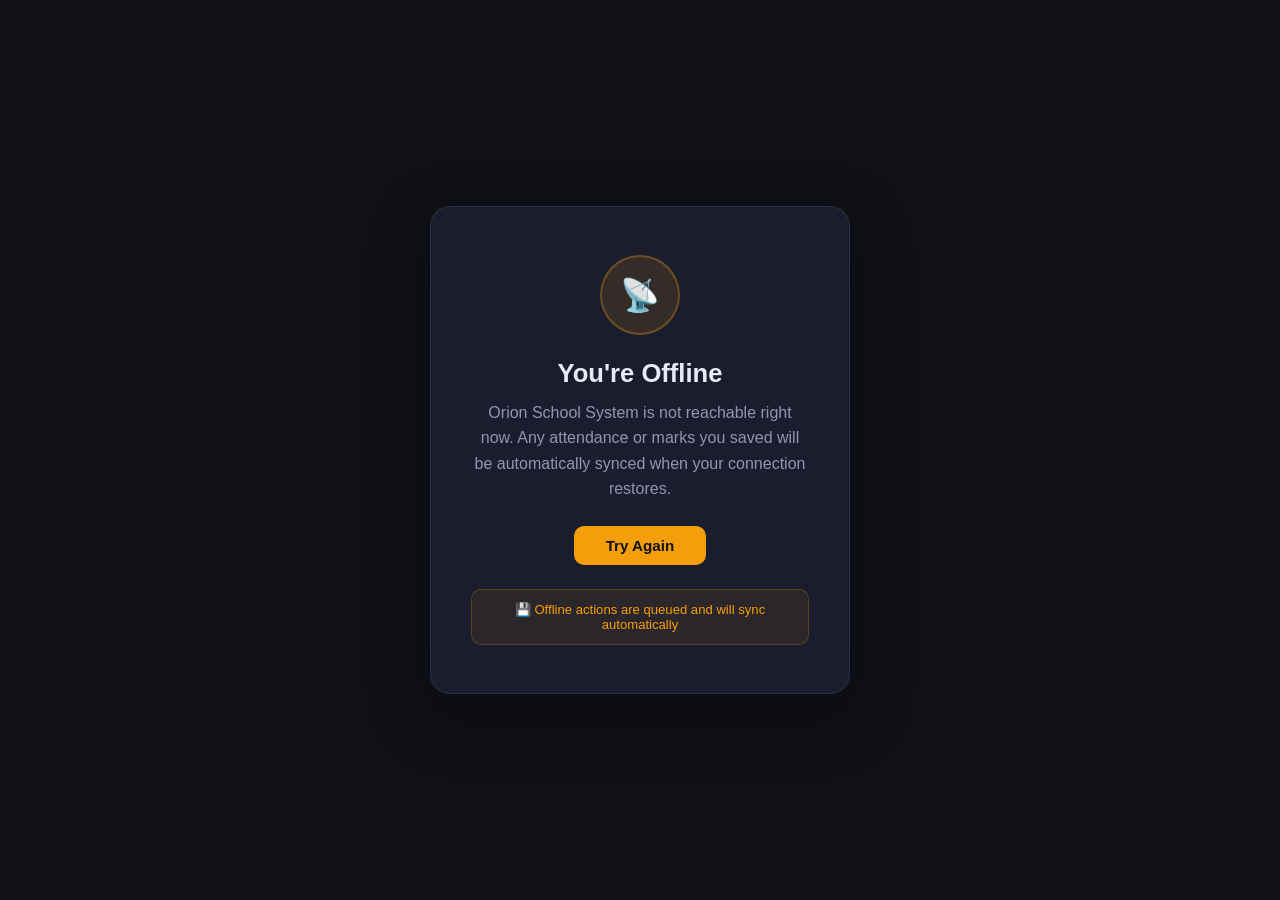
<file: web/offline.html>
<!DOCTYPE html>
<html lang="en">
<head>
    <meta charset="UTF-8">
    <meta name="viewport" content="width=device-width, initial-scale=1.0">
    <title>Offline — Orion School System</title>
    <style>
        :root {
            --bg: #0f1117;
            --surface: #1a1d2e;
            --border: rgba(255,255,255,0.08);
            --text-primary: #e8eaf6;
            --text-secondary: #9197b3;
            --accent: #f59e0b;
        }
        * { margin: 0; padding: 0; box-sizing: border-box; }
        body {
            min-height: 100vh;
            background: var(--bg);
            color: var(--text-primary);
            font-family: -apple-system, BlinkMacSystemFont, 'Segoe UI', sans-serif;
            display: flex;
            align-items: center;
            justify-content: center;
            text-align: center;
        }
        .card {
            background: var(--surface);
            border: 1px solid var(--border);
            border-radius: 20px;
            padding: 3rem 2.5rem;
            max-width: 420px;
            width: 90%;
            box-shadow: 0 20px 60px rgba(0,0,0,0.4);
        }
        .icon-wrap {
            width: 80px; height: 80px;
            background: rgba(245,158,11,0.12);
            border: 2px solid rgba(245,158,11,0.3);
            border-radius: 50%;
            display: flex; align-items: center; justify-content: center;
            margin: 0 auto 1.5rem;
            font-size: 2rem;
        }
        h1 { font-size: 1.6rem; margin-bottom: 0.75rem; }
        p  { color: var(--text-secondary); line-height: 1.6; margin-bottom: 1.5rem; }
        .btn {
            display: inline-block;
            background: var(--accent);
            color: #0f1117;
            padding: 0.7rem 2rem;
            border-radius: 10px;
            font-weight: 700;
            cursor: pointer;
            border: none;
            font-size: 0.95rem;
            transition: opacity 0.2s;
        }
        .btn:hover { opacity: 0.85; }
        .queued-notice {
            margin-top: 1.5rem;
            padding: 0.75rem 1rem;
            background: rgba(245,158,11,0.08);
            border: 1px solid rgba(245,158,11,0.2);
            border-radius: 10px;
            font-size: 0.82rem;
            color: var(--accent);
        }
    </style>
</head>
<body>
    <div class="card">
        <div class="icon-wrap">📡</div>
        <h1>You're Offline</h1>
        <p>Orion School System is not reachable right now. Any attendance or marks you saved will be automatically synced when your connection restores.</p>
        <button class="btn" onclick="window.location.reload()">Try Again</button>
        <div class="queued-notice">
            💾 Offline actions are queued and will sync automatically
        </div>
    </div>
</body>
</html>
</file>
